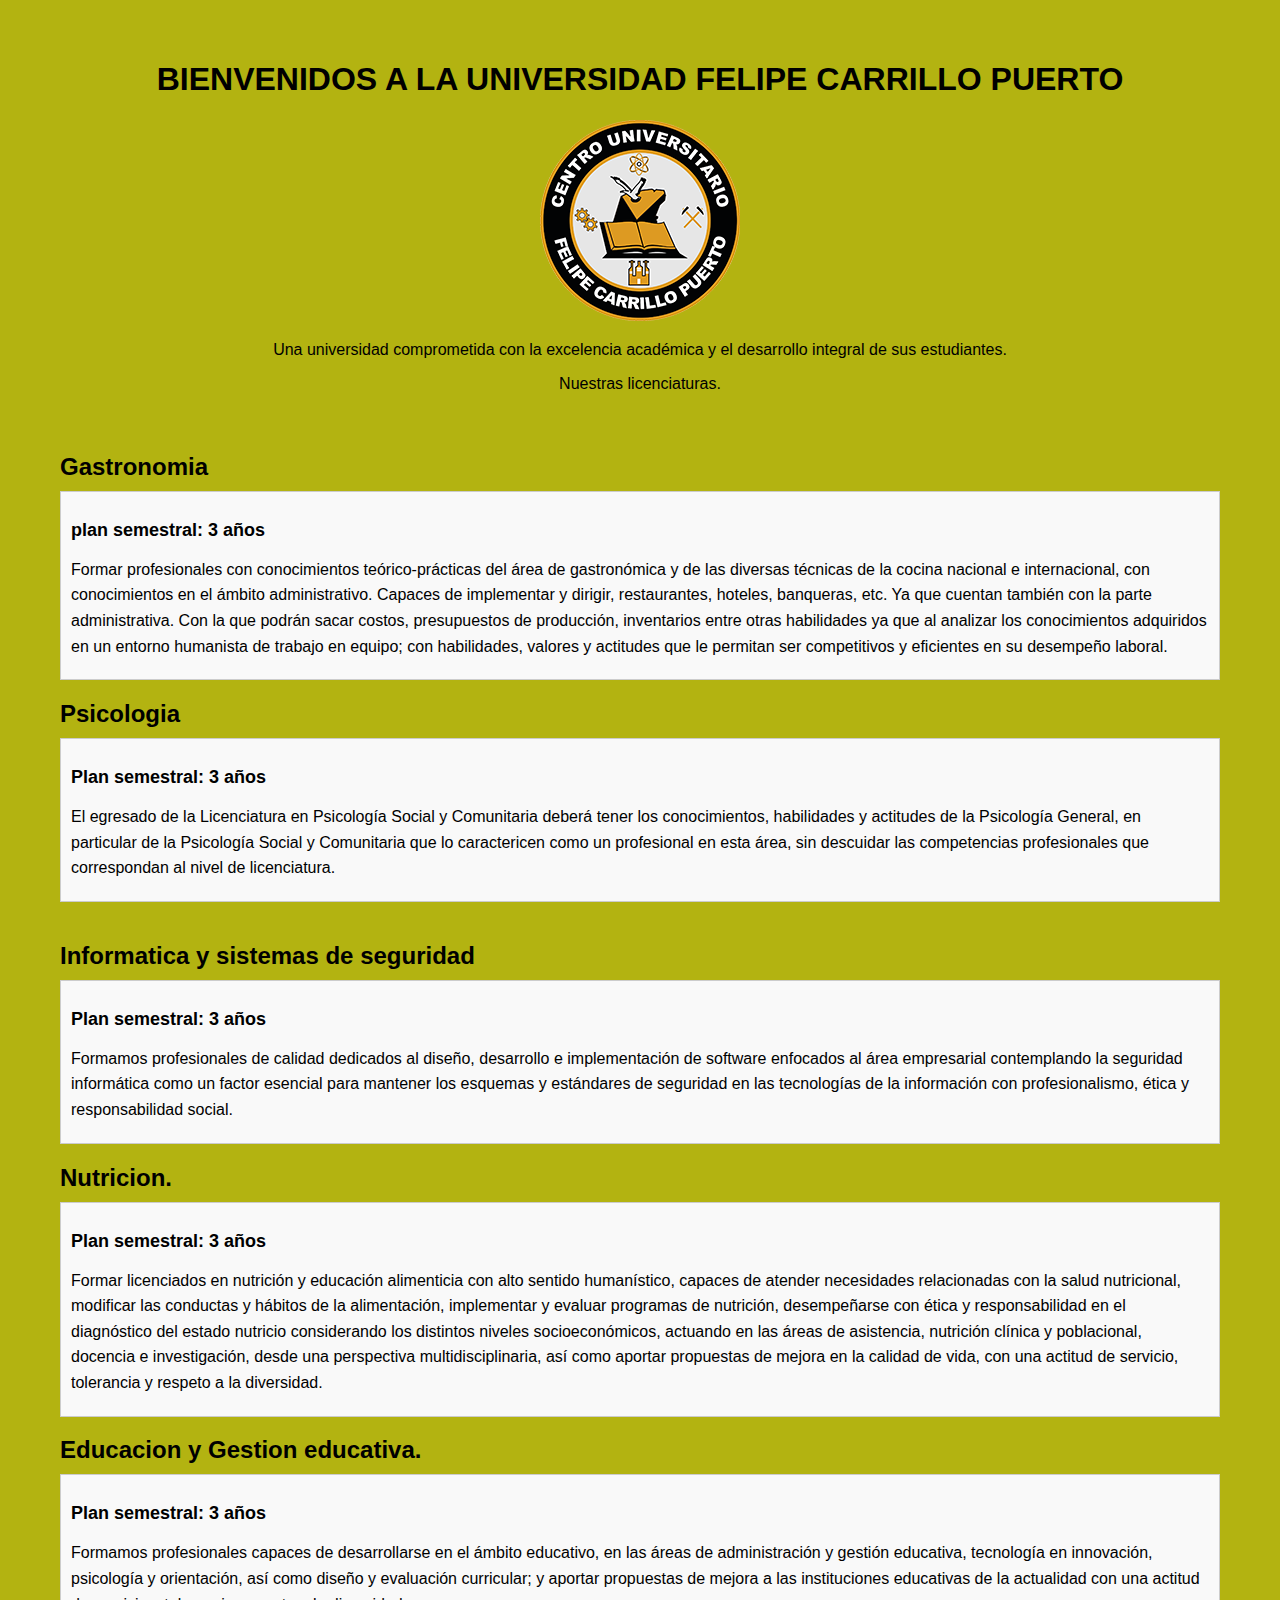
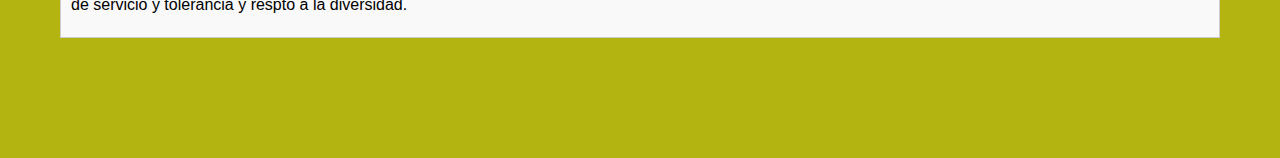
<file: inicial.html>
<!DOCTYPE html>
<html lang="es">
<head>
    <meta charset="UTF-8">
    <meta name="viewport" content="width=device-width, initial-scale=1.0">
    <title>Página con Apartados</title>
    <body style="background-color: rgb(179, 179, 17);">
    
    </body>
    <body>
        <div class="container">
            <center><h1>BIENVENIDOS A LA UNIVERSIDAD FELIPE CARRILLO PUERTO</h1></center>
            <center><img src="CUFCP.png"></center>
            <center><p>Una universidad comprometida con la excelencia académica y el desarrollo integral de sus estudiantes.</p></center>
            <body style="color: rgb(14, 14, 8);">
                <center><p>Nuestras licenciaturas.</p></center>

        </body>

    <style>
        body {
            font-family: Arial, sans-serif;
            margin: 0;
            padding: 0;
        }
        .container {
            max-width: 1200px;
            margin: 20px auto;
            padding: 20px;
        }
        .section {
            margin-bottom: 40px;
        }
        .section h2 {
            font-size: 24px;
            margin-bottom: 10px;
        }
        .module {
            border: 1px solid #ccc;
            padding: 10px;
            margin-bottom: 10px;
            background-color: #f9f9f9;
        }
        .module h3 {
            font-size: 18px;
            margin-bottom: 5px;
        }
        .module p {
            font-size: 16px;
            line-height: 1.6;
            margin-bottom: 10px;
        }
    </style>
</head>
<body>
    <div class="container">
        <div class="section">
            <h2>Gastronomia</h2>
            <div class="module">
                <h3>plan semestral: 3 años</h3>
                <p>Formar profesionales con conocimientos teórico-prácticas del área de gastronómica y de las diversas técnicas de la cocina nacional e internacional, con conocimientos en el ámbito administrativo. Capaces de implementar y dirigir, restaurantes, hoteles, banqueras, etc. Ya que cuentan también con la parte administrativa. Con la que podrán sacar costos, presupuestos de producción, inventarios entre otras habilidades ya que al analizar los conocimientos adquiridos en un entorno humanista de trabajo en equipo; con habilidades, valores y actitudes que le permitan ser competitivos y eficientes en su desempeño laboral.</p>
            </div>
            
        
        <div class="section">
            <h2>Psicologia</h2>
            <div class="module">
                <h3>Plan semestral: 3 años</h3>
                <p>El egresado de la Licenciatura en Psicología Social y Comunitaria deberá tener los conocimientos, habilidades y actitudes de la Psicología General, en particular de la Psicología Social y Comunitaria que lo caractericen como un profesional en esta área, sin descuidar las competencias profesionales que correspondan al nivel de licenciatura.</p>
            </div>
            
        </div>
        <div class="section">
            <h2>Informatica y sistemas de seguridad</h2>
            <div class="module">
                <h3>Plan semestral: 3 años</h3>
                <p>Formamos profesionales de calidad dedicados al diseño, desarrollo e implementación de software enfocados al área empresarial contemplando la seguridad informática como un factor esencial para mantener los esquemas y estándares de seguridad en las tecnologías de la información con profesionalismo, ética y responsabilidad social.</p>
            </div>
            

            <div class="section">
                <h2>Nutricion.</h2>
                <div class="module">
                    <h3>Plan semestral: 3 años</h3>
                    <p>Formar licenciados en nutrición y educación alimenticia con alto sentido humanístico, capaces de atender necesidades relacionadas con la salud nutricional, modificar las conductas y hábitos de la alimentación, implementar y evaluar programas de nutrición, desempeñarse con ética y responsabilidad en el diagnóstico del estado nutricio considerando los distintos niveles socioeconómicos, actuando en las áreas de asistencia, nutrición clínica y poblacional, docencia e investigación, desde una perspectiva multidisciplinaria, así como aportar propuestas de mejora en la calidad de vida, con una actitud de servicio, tolerancia y respeto a la diversidad.</p>
                </div>
                
                
                <div class="section">
                    <h2>Educacion y Gestion educativa.</h2>
                    <div class="module">
                        <h3>Plan semestral: 3 años</h3>
                        <p>Formamos profesionales capaces de desarrollarse en el ámbito educativo, en las áreas de administración y gestión educativa, tecnología en innovación, psicología y orientación, así como diseño y evaluación curricular; y aportar propuestas de mejora a las instituciones educativas de la actualidad con una actitud de servicio y tolerancia y respto a la diversidad.</p>
                    </div>
                    
    </div>
</body>
</html>
</file>
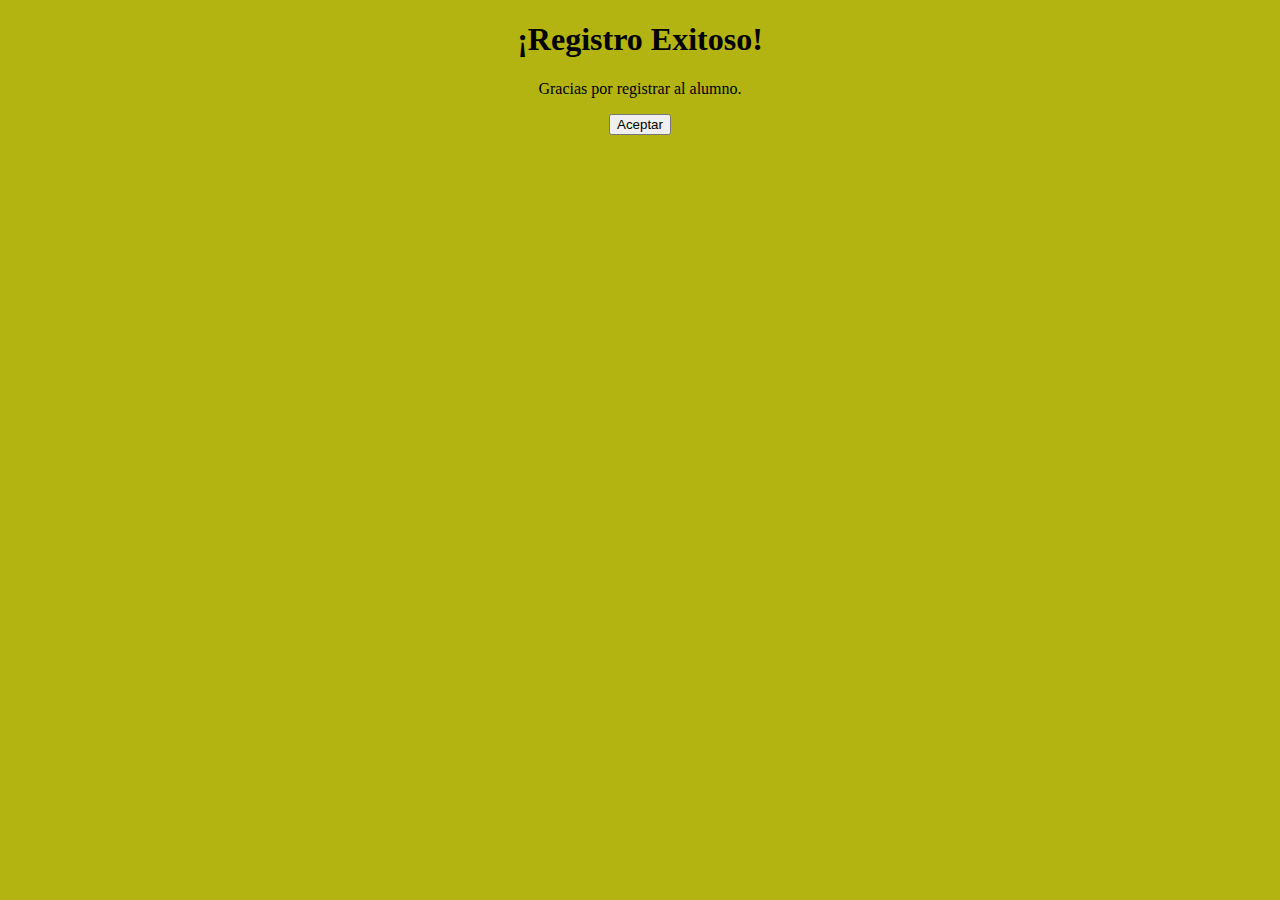
<file: pag.html>
<!DOCTYPE html>
<html lang="es">
<head>
    <meta charset="UTF-8">
    <meta name="viewport" content="width=device-width, initial-scale=1.0">
    <title>Registro Exitoso</title>
    <body style="background-color: rgb(179, 179, 17);">

</head>
<body>
<center><h1>¡Registro Exitoso!</h1></center>
    <center><p>Gracias por registrar al alumno.</p></center>
    <center><button onclick="window.location.href='inicial.html'">Aceptar</button></center>
</body>
</html>
</file>
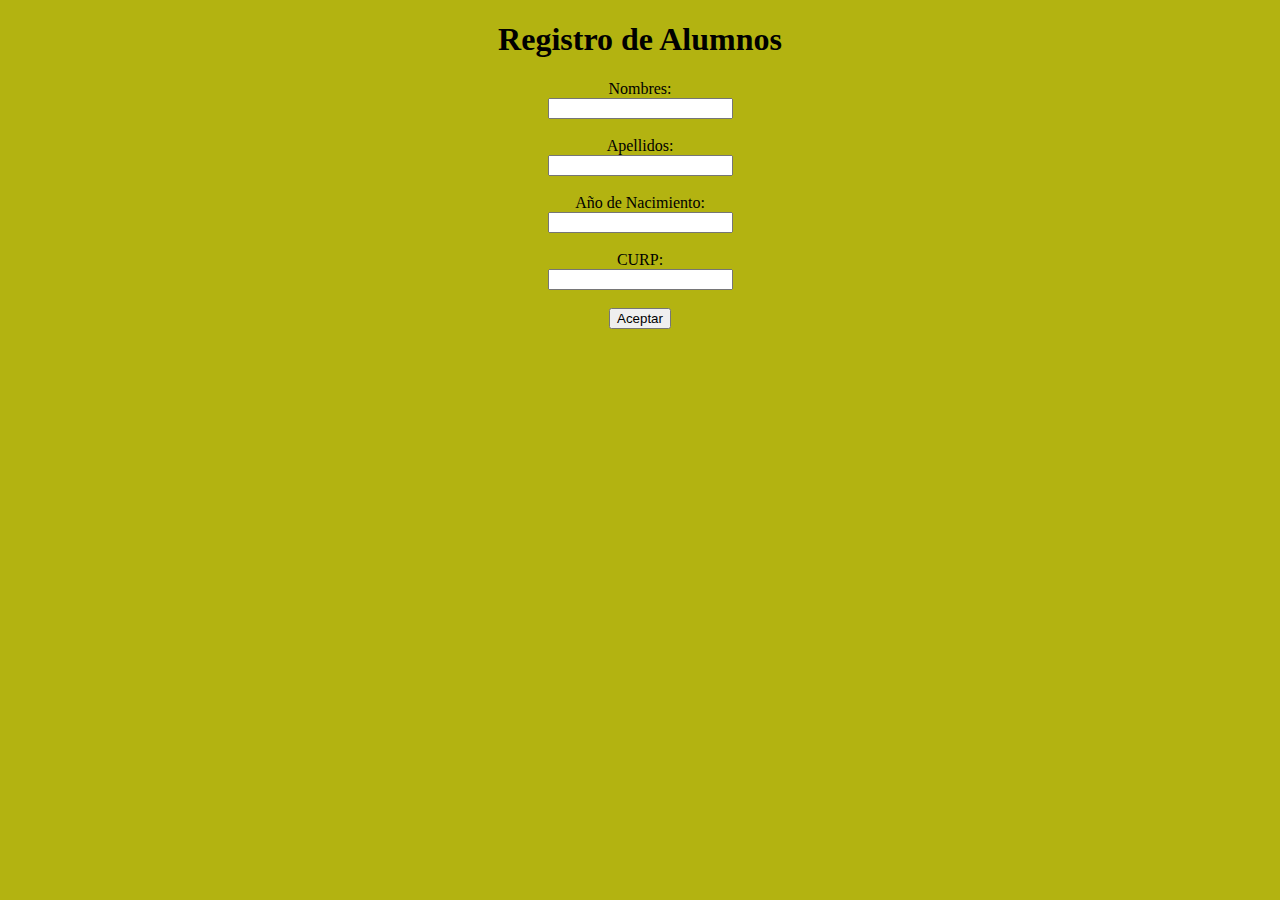
<file: registro.html>
<!DOCTYPE html>
<html lang="es">
<head>
    <meta charset="UTF-8">
    <meta name="viewport" content="width=device-width, initial-scale=1.0">
    <title>Registro de Alumnos</title>
</head>
<body>
    <body style="background-color: rgb(179, 179, 17);">

    <center><h1>Registro de Alumnos</h1></center>
    <form action="pag.html" method="post">
        <center><label for="nombres">Nombres:</label></center>
        <center><input type="text" id="nombres" name="nombres" required><br><br></center>
        <center><label for="apellidos">Apellidos:</label></center>
        <center><input type="text" id="apellidos" name="apellidos" required><br><br></center>
    <center><label for="anio_nacimiento">Año de Nacimiento:</label></center>
<center><input type="number" id="anio_nacimiento" name="anio_nacimiento" required><br><br></center>
<center><label for="curp">CURP:</label></center>
<center><input type="text" id="curp" name="curp" required><br><br></center>
<center><input type="submit" value="Aceptar"></center>
    </form>
</body>
</html>
</file>
